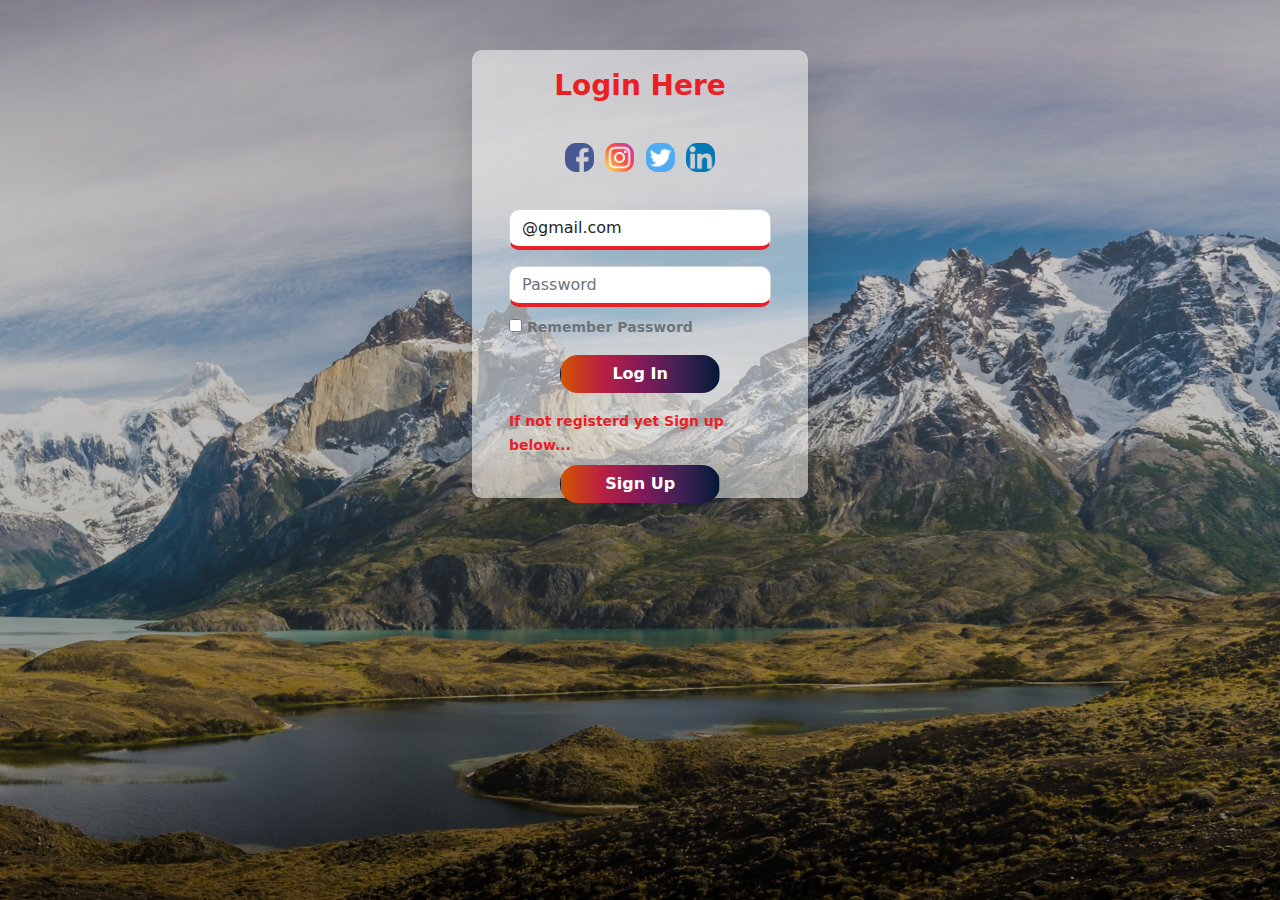
<file: login.html>
<!DOCTYPE html>
<html lang="en">

<head>
   <meta charset="UTF-8">
   <meta http-equiv="X-UA-Compatible" content="IE=edge">
   <meta name="viewport" content="width=device-width, initial-scale=1.0">
   <link rel="stylesheet" href="bootstrap.css">
   <link rel="stylesheet" href="style.css">
   <link rel="stylesheet" href="all.css">
   <title>Document</title>
</head>

<body>
   <div class="container-fluid">
      <form action="">
         <div class="form-group shadow-lg">
            <div class="row ">
               <h3 class="text-center mt-1 mb-3">Login Here</h3>
               <div class="icon mt-4">
                  <!-- <i class="fab fa-twitter"></i>
                  <i class="fab fa-google-plus-g"></i>
                  <i class="fab fa-facebook"></i> -->
                  <a href=""><img src="facebook.png" alt=""></a>
                  <a href=""> <img src="instagram.png" alt=""></a>
                  <a href=""><img src="twitter.png" alt=""></a>
                  <a href=""><img src="linkedin.png" alt=""></a>
               </div>
               <div>
                  <input type="text" class="form-control tem my-3" placeholder="Username" value="@gmail.com" required>
               </div>
               <div>
                  <input type="password" class="form-control tem mb-2" placeholder="Password" required>
               </div>
               <div>
                  <input type="checkbox" class="cudtom-control-input check" id="rem">
                  <label for="rem" class="custom-control-label mb-3"><small class="form-text">Remember
                        Password</small></label>
               </div>
               <div >
                  <button type="submit" class="btn log">Log In</button>
               </div>

               <div class="mt-3">
                  <small class="text-center ">If not registerd yet Sign up below...</small>
                  <a href=""><button type="submit" class="btn log mt-2 ">Sign Up</button></a>
                 

               </div>

            </div>
         </div>
      </form>
   </div>
</body>

</html>
</file>
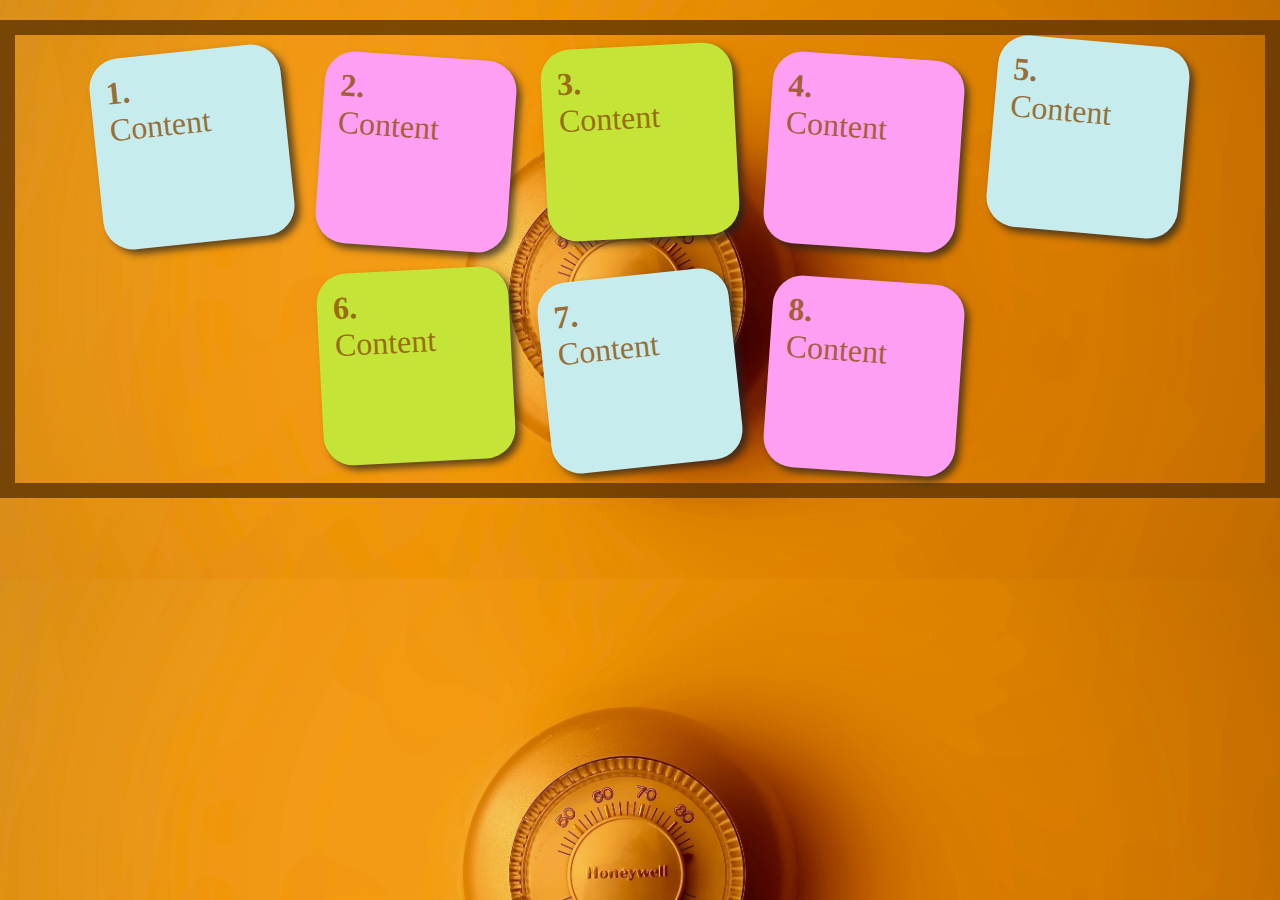
<file: notes.html>
<!DOCTYPE html>
<html lang="en">
<head>
   <meta charset="UTF-8">
   <meta http-equiv="X-UA-Compatible" content="IE=edge">
   <meta name="viewport" content="width=device-width, initial-scale=1.0">
   <link rel="stylesheet" href="notes.css">
   <title>Document</title>
</head>
<body>


      








   <ul>
      <li>
        <a href="#" contenteditable>
          <h2>1.</h2>
          <p>Content</p>
        </a>
      </li>
      <li>
        <a href="#" contenteditable>
          <h2 >2.</h2>
          <p>Content</p>
        </a>
      </li>
      <li>
        <a href="#" contenteditable>
          <h2>3.</h2>
          <p>Content</p>
        </a>
      </li>
      <li>
        <a href="#" contenteditable>
          <h2>4.</h2>
          <p>Content</p>
        </a>
      </li>
      <li>
        <a href="#" contenteditable>
          <h2>5.</h2>
          <p>Content</p>
        </a>
      </li>
      <li>
        <a href="#" contenteditable>
          <h2>6.</h2>
          <p>Content</p>
        </a>
      </li>
      <li>
        <a href="#" contenteditable>
          <h2>7.</h2>
          <p>Content</p>
        </a>
      </li>
      <li>
        <a href="#" contenteditable>
          <h2>8.</h2>
          <p>Content</p>
        </a>
      </li>
    </ul>
</body>
</html>
</file>
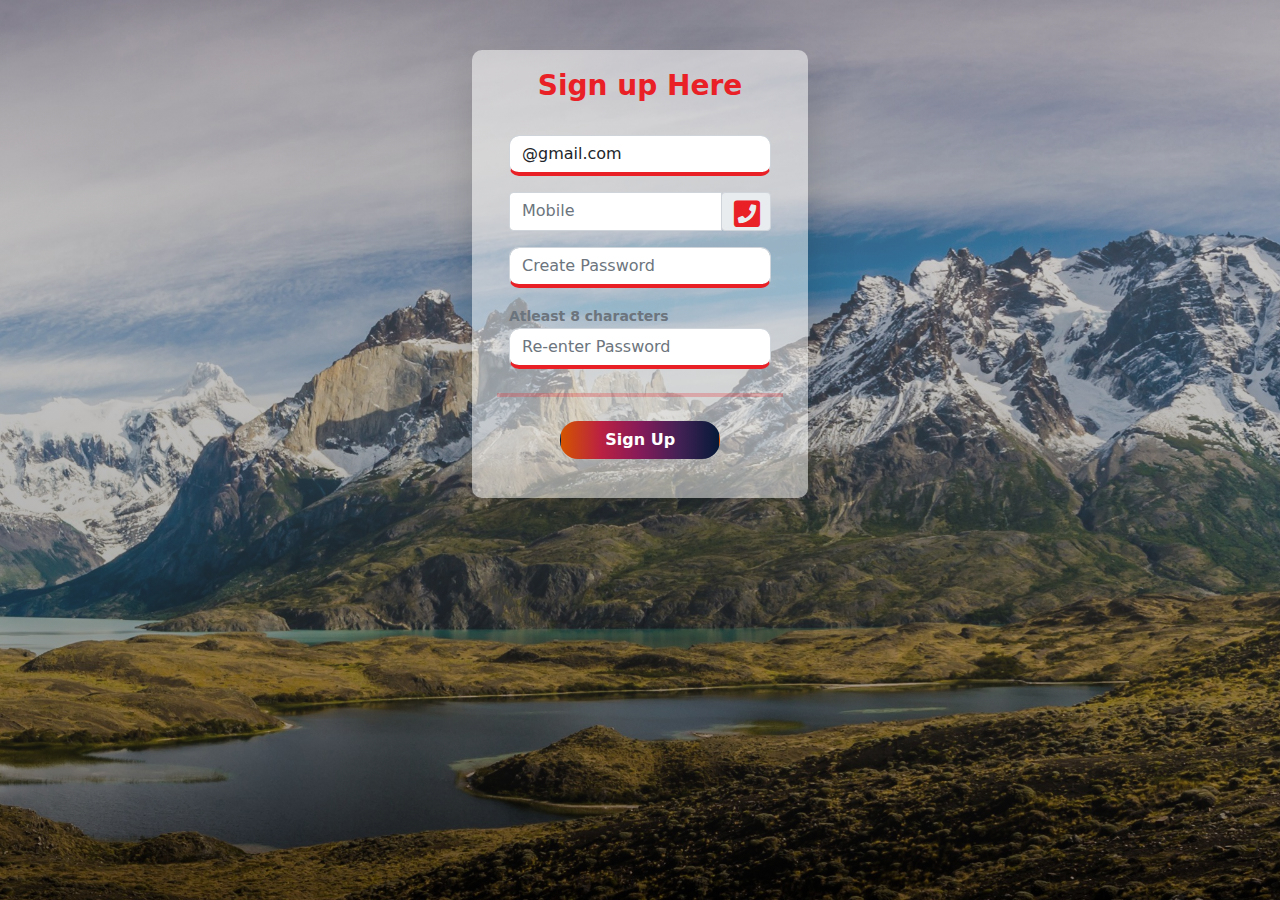
<file: signup.html>
<!DOCTYPE html>
<html lang="en">

<head>
   <meta charset="UTF-8">
   <meta http-equiv="X-UA-Compatible" content="IE=edge">
   <meta name="viewport" content="width=device-width, initial-scale=1.0">
   <link rel="stylesheet" href="all.css">
   <link rel="stylesheet" href="webfonts/">
   <link rel="stylesheet" href="bootstrap.css">
   <link rel="stylesheet" href="style.css">
 
   <title>Document</title>
</head>

<body>
   <div class="container-fluid">
      <form action="">
         <div class="form-group shadow-lg">
            <div class="row ">
               <h3 class="text-center mt-1 mb-3">Sign up Here</h3>
              
               <div>
                  <input type="text" class="form-control tem my-3" placeholder="Email Id" value="@gmail.com" required>
               </div>
               <div class="input-group">
                 
                  <input type="tel" class="form-control " placeholder="Mobile" value="" required>
                  <div class="input-group-append">
                     <span class="input-group-text"><i class="fas fa-phone-square"></i></span>
                  </div>
               </div>
               <div>
                  <input type="text" class="form-control tem my-3" placeholder="Create Password" required>
                  <small class="text-center text-muted ">Atleast 8 characters</small>
               </div>
               <div>
                  <input type="password" class="form-control tem mb-2" placeholder="Re-enter Password" required>
               </div>
               
               <hr class="mt-3">
            
               <div >
                  <a href="login.html " target="_blank"> <button type="submit" class="btn log mt-2">Sign Up</button></a>

               </div>

               

            </div>
         </div>
      </form>
   </div>
</body>

</html>
</file>
<file: style.css>
.container-fluid{
   height: 100%;
   width: 100%;
   background-image: linear-gradient(rgba(175, 170, 170, 0.4),rgba(2, 2, 2,0.4)),url(banner.jpg);
   background-position: center;
   background-size: cover;
   position: absolute;

}
.form-group{
   
   width: 21rem;
   height: 28rem;
   position: relative;
   margin:4% auto;
   padding: 5px;
   background-color: rgb(253, 253, 252, 0.5);
   
   border-radius: 10px;
   

}
  h3 {
        font-weight: bold;
        color: rgb(234, 32, 39);
}
small{
   color: rgb(234, 32, 39) ;
   font-weight: bold;
}

.icon{
   margin: 0 auto;
   margin-bottom: 21px;
   text-align: center;
}
.icon img{
   width: 35px;
   padding: 0 3px;
   /* box-shadow: 0 5px 0px 0 rgb(234, 32, 39);
   border-radius: 1rem; */
   cursor: pointer;
   border-radius: 40%;
}
.icon img:hover{
   transform: scale(1.2);
}
.row{
   margin: 10px 20px;
}
.tem{
border-radius: 10px;
   border-bottom: 4px solid rgb(234, 32, 39);
   /* background-image: linear-gradient(to right top, #ffffff, #f3d3f2, #fca0c3, #fa6f74, #d35400); */
}
.log{
   color: white;
   border-radius: 18px;
   width:160px ;
 margin-left: 3.2rem;
   
  
   font-weight: bold;
   background: linear-gradient(to left, #051937, #422155, #851a59, #bb2141, #d35400);
}
.log:hover{
   background: linear-gradient(to right, #051937, #422155, #851a59, #bb2141, #d35400);
   color: white;
}
.check{
   color: red;
   background: linear-gradient(to left, #051937, #422155, #851a59, #bb2141, #d35400);
}
hr{
   /* position: relative; */
   top: 10px;
   border: 2px solid rgb(234, 32, 39);
   background: rgb(234, 32, 39);
   width: 20px;
   color:rgb(234, 32, 39);
   font-weight: bold;
   
}
i{
   
   font-size: 30px;
   color:rgb(234, 32, 39) ;
   height: 25px;
   width: 24px;
}
</file>
<file: notes.css>
.top{
  background-color: black;
  margin-bottom: 1rem;
}
.heading{
 
  display: inline-block;
  padding-right: 2rem;
}
h1{
  font-size: 3rem;
  padding-right: 25rem;
}
.navigation{
  font-size:2rem;
}


body {
   border: solid 15px rgba(94, 51, 1, 0.8);
   margin: 20px auto;
   font-family: 'Lato';
   background-image: url(locker.jpg);
   background-size: cover;
  
   
   color:#fff;
 }
 
 *{
   margin:0;
   padding:0;
 }
 
 h2 {
   font-weight: bold;
   font-size: 2rem;
 }
 p {
   font-family: 'Reenie Beanie';
   font-size: 2rem;
 }
 ul,li{
   list-style:none;
 }
 ul{
   display: flex;
   flex-wrap: wrap;
   justify-content: center;
 }
 ul li a{
   text-decoration:none;
   color: rgb(140, 76, 4,0.8);
   background:#c7ecee;
   display:block;
   height:10em;
   width:10em;
   padding:1em;
   box-shadow: 5px 5px 7px rgba(33,33,33,.7);
   border-radius: 30px;
   transform: rotate(-6deg);
   transition: transform .25s linear;
 }
 
 ul li:nth-child(even) a{
   transform:rotate(4deg);
   position:relative;
   top:5px;
   background:#ff9ff3;
 }
 ul li:nth-child(3n) a{
   transform:rotate(-3deg);
   position:relative;
   top:-5px;
   background:#C4E538;
 }
 ul li:nth-child(5n) a{
   transform:rotate(5deg);
   position:relative;
   top:-10px;
 }
 
 ul li a:hover{
   box-shadow:10px 10px 7px rgba(0,0,0,.7);
   border-radius: 20px;
   transform: scale(1.25);
   position:relative;
   z-index:5;
 }
 
 ul li{
   margin:1em;
 }
</file>
